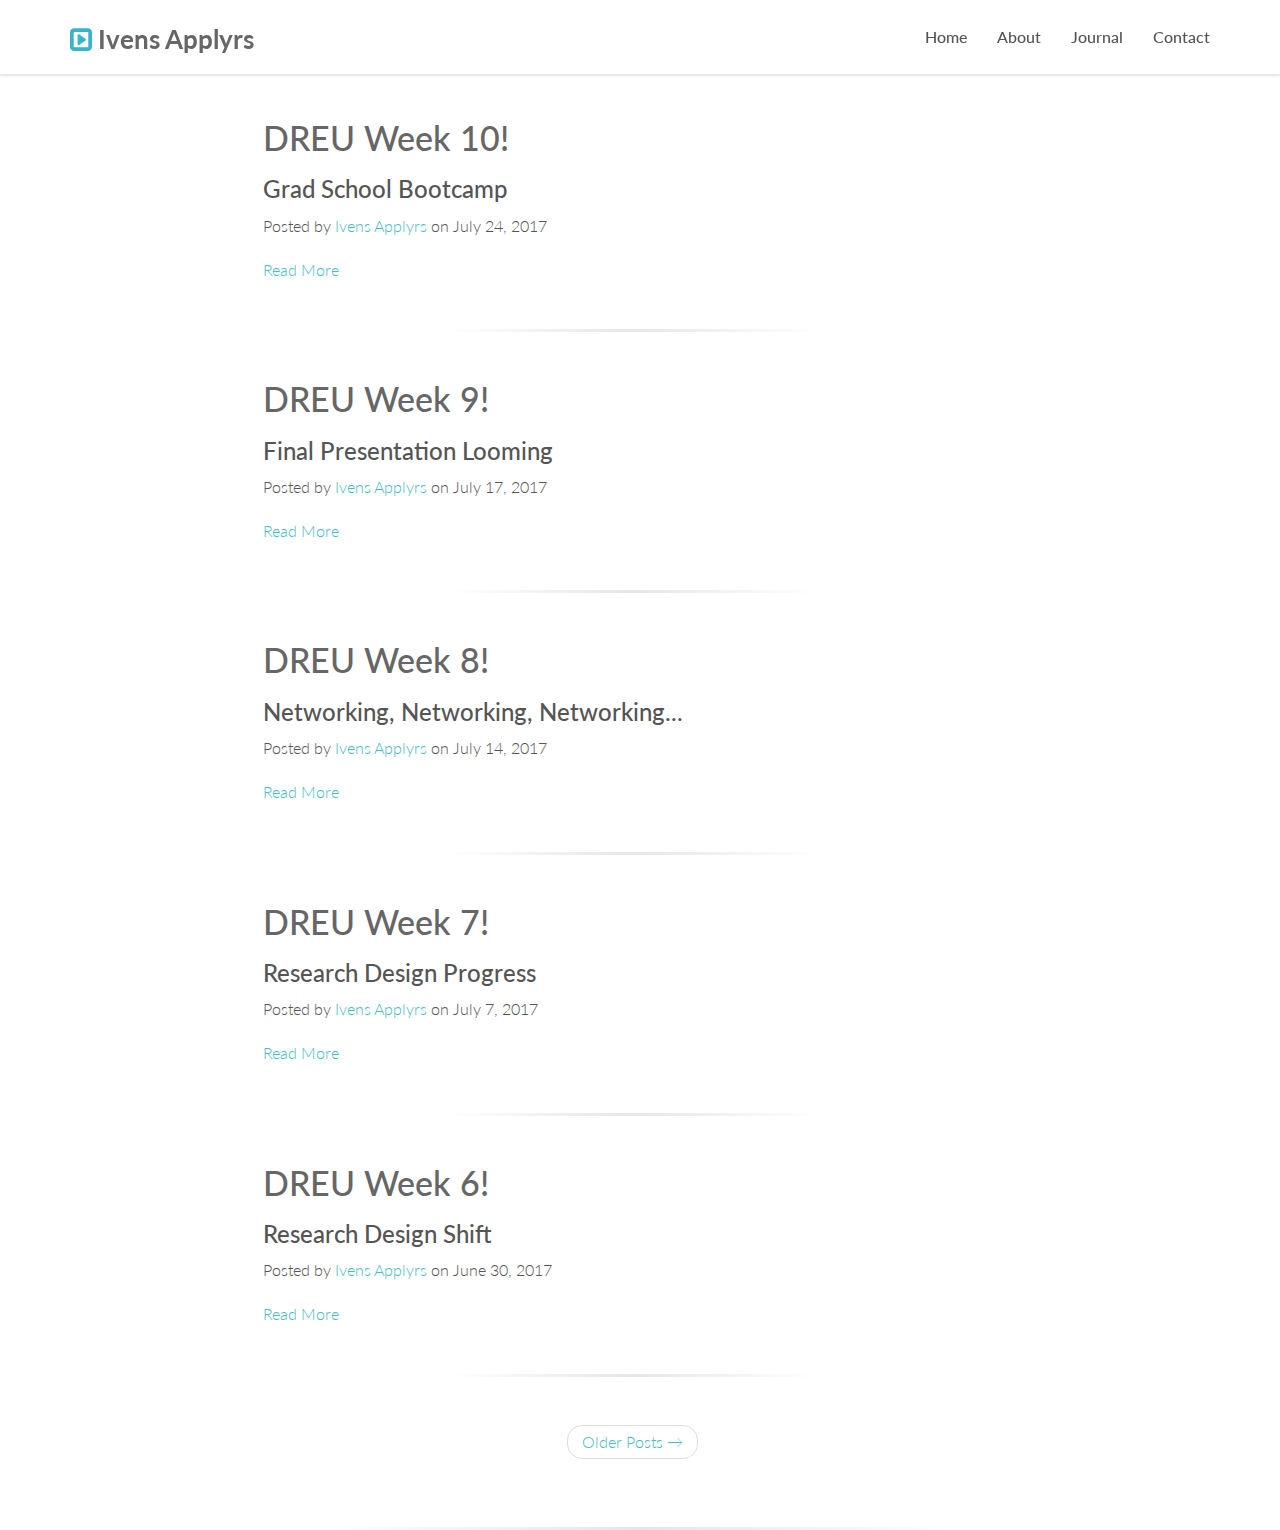
<file: Journal.html>
<!DOCTYPE html>
<html lang="en">
<head>
<meta charset="utf-8">
<meta name="viewport" content="width=device-width, initial-scale=1.0">
<meta name="description" content="CEN3031 Website">
<meta name="author" content="Ivens Applyrs">
<title> Ivens Applyrs</title>


<!-- Bootstrap core CSS -->
  <link href="assets/css/bootstrap.css" rel="stylesheet">

  <!-- Custom CSS -->
  <link href="assets/css/main.css" rel="stylesheet">
  <link href="assets/css/font-awesome.min.css" rel="stylesheet">
  <link href="assets/css/animate-custom.css" rel="stylesheet">
  <link href='http://fonts.googleapis.com/css?family=Lato:300,400,700,300italic,400italic' rel='stylesheet' type='text/css'>
  <link href='http://fonts.googleapis.com/css?family=Raleway:400,300,700' rel='stylesheet' type='text/css'>
  <script src="assets/js/jquery.min.js"></script>
  <script type="text/javascript" src="assets/js/modernizr.custom.js"></script>



  <!-- HTML5 Shim and Respond.js IE8 support of HTML5 elements and media queries -->
  <!-- WARNING: Respond.js doesn't work if you view the page via file:// -->
  <!--[if lt IE 9]>
          <script src="https://oss.maxcdn.com/libs/html5shiv/3.7.0/html5shiv.js"></script>
          <script src="https://oss.maxcdn.com/libs/respond.js/1.4.2/respond.min.js"></script>
      <![endif]-->

</head>

<!-- Fixed navbar -->
 <body data-spy="scroll" data-offset="0" data-target="#navbar-main">
  <div id="navbar-main"> 
    <div class="navbar navbar-default navbar-fixed-top">
      <div class="container">
        <div class="navbar-header">
          <button type="button" class="navbar-toggle" data-toggle="collapse" data-target=".navbar-collapse"> <span class="icon-bar"></span> <span class="icon-bar"></span> <span class="icon-bar"></span> </button>
          <a class="navbar-brand" href="index.html"><i class="fa fa-caret-square-o-right"></i> Ivens Applyrs</a> </div>
        <div class="navbar-collapse collapse">
          <ul class="nav navbar-nav navbar-right">
            <li><a href="index.html" class="smoothScroll">Home</a></li>
            <li> <a href="index.html#about" class="smoothScroll"> About</a></li>
            <!-- <li> <a href="#travels" class="smoothScroll"> Travels</a></li> -->
            <li> <a href="Journal.html" class ="smoothScroll"> Journal</a></li>
            <li> <a href="index.html#contact" class="smoothScroll"> Contact</a></li>
          </ul>
        </div>
        <!--/.nav-collapse --> 
      </div>
    </div>
  </div>
</body>
<!-- End NavBar -->


<hr>
<!-- Main Content -->
    <div class="container">
        <div class="row">
            <div class="col-lg-8 col-lg-offset-2 col-md-10 col-md-offset-1">
                <div class="post-preview">
                    <a href="journal/Week9.html">
                        <h2 class="post-title">
                            DREU Week 10!
                        </h2>
                        <h3 class="post-subtitle">
                            Grad School Bootcamp
                        </h3>
                    </a>
                    <p class="post-meta">Posted by <a href="#">Ivens Applyrs</a> on July 24, 2017</p>
          <p class="more_text" style='display:none'> This week I had a grad school bootcamp hosted by the McNair program. Through this bootcamp we explored the process of applying to grad schools. It provided much needed and insightful information, such as how to create a reference letter request folder. I also discussed with my iAAMCS mentor my S.M.A.R.T goal for applying to grad schools. This was a very productive week. </p>
                    <a href="#" class="read_more"> Read More <br/></a>
                   
                </div>
                <hr>
                <div class="post-preview">
                    <a href="journal/Week9.html">
                        <h2 class="post-title">
                            DREU Week 9!
                        </h2>
                        <h3 class="post-subtitle">
                            Final Presentation Looming
                        </h3>
                    </a>
                    <p class="post-meta">Posted by <a href="#">Ivens Applyrs</a> on July 17, 2017</p>
          <p class="more_text" style='display:none'> As the final weeks of my research experience approaches, I find myself scrambling to finalize my final presentation. I need to submit work by next friday to my research advisor, however there is so much more I want to research. I also have an upcoming recruitment initiative for my lab which I would love to talk about in my final presentation because it is something that I am passionate about. I just need to learn how to articulate it well. </p>
                    <a href="#" class="read_more"> Read More <br/></a>
                   
                </div>
                <hr>
                <div class="post-preview">
                    <a href="journal/Week9.html">
                        <h2 class="post-title">
                            DREU Week 8!
                        </h2>
                        <h3 class="post-subtitle">
                            Networking, Networking, Networking...
                        </h3>
                    </a>
                    <p class="post-meta">Posted by <a href="#">Ivens Applyrs</a> on July 14, 2017</p>
					<p class="more_text" style='display:none'> I cannot believe it has been 8 weeks already. It feels like the Summer just started yesterday. This week was a big networking opportunity. I was able to receive a mentor through the IAAMCS program and connect with a few first year PhD students through the BOE program at UF. I also had the opportunity to do some recruitment work for the lab. We demoed one of the lab projects (the brain drone race) to about 24 high school students participating in the Science Quest program. In addition to this, I was also able to connect with undergraduate student interested in joining the Brain Drone team. </p>
                    <a href="#" class="read_more"> Read More <br/></a>
                   
                </div>
                <hr>
               <div class="post-preview">
                    <a href="journal/Week9.html">
                        <h2 class="post-title">
                            DREU Week 7!
                        </h2>
                        <h3 class="post-subtitle">
                            Research Design Progress
                        </h3>
                    </a>
                    <p class="post-meta">Posted by <a href="#">Ivens Applyrs</a> on July 7, 2017</p>
          <p class="more_text" style='display:none'> After much deliberation, I believe I have a solid research design. I worked on drafting the design and should have it approved by Dr. Gilbert before submitting an IRB. In the mean time, I have been working on my programming skills and studying for the GRE. I hope to develop better programming skills to become a better researcher in grad school. </p>
                    <a href="#" class="read_more"> Read More <br/></a>
                   
                </div>
                <hr>
                <div class="post-preview">
                    <a href="journal/Week9.html">
                        <h2 class="post-title">
                            DREU Week 6!
                        </h2>
                        <h3 class="post-subtitle">
                            Research Design Shift
                        </h3>
                    </a>
                    <p class="post-meta">Posted by <a href="#">Ivens Applyrs</a> on June 30, 2017</p>
          <p class="more_text" style='display:none'> I had a very important meeting with my PI Dr. Gilbert this week. It seems that I was looking at my research through the wrong lens and need to create a completely new research design. I was looking to affect too many variables in my research and possibly tainted the information. It is a bit frustrating because this new design dynamic is different from the papers I have read. </p>
                    <a href="#" class="read_more"> Read More <br/></a>
                   
                </div>
                <hr>
                <!-- Pager -->
                <ul class="pager">
                    <li class="Previous">
                        <a href="JournalOld1.html">Older Posts &rarr;</a>
                    </li>
                </ul>
            </div>
        </div>

        <!-- JQuery Script that renders all Read More/ Read Less options -->
        <script type="text/javascript">
          $(document).ready(function(){ /* to make sure the script runs after page load */
          	var hasBeenClicked = false; /* boolean to check if item has been clicked to true */
            $('a.read_more').click(function(event){ /* find all a.read_more elements and bind the following code to them */
            
            //hasBeenClicked = true; /* assign a boolean that sets clicked to true */
            event.preventDefault(); /* prevent the a from changing the url */
            $(this).parents('.post-preview').find(".more_text").show(); /* show the .more_text span */

            });

            /*
            if($('a.read_more').click(function(event){
            console.log('clicked');
              $('a.read_more').append("<a href='#'' class='read_more'> Read More <br/></a>");
            });) */
            
            
        });

        </script>


    </div>

    <hr> 





</html>
</file>
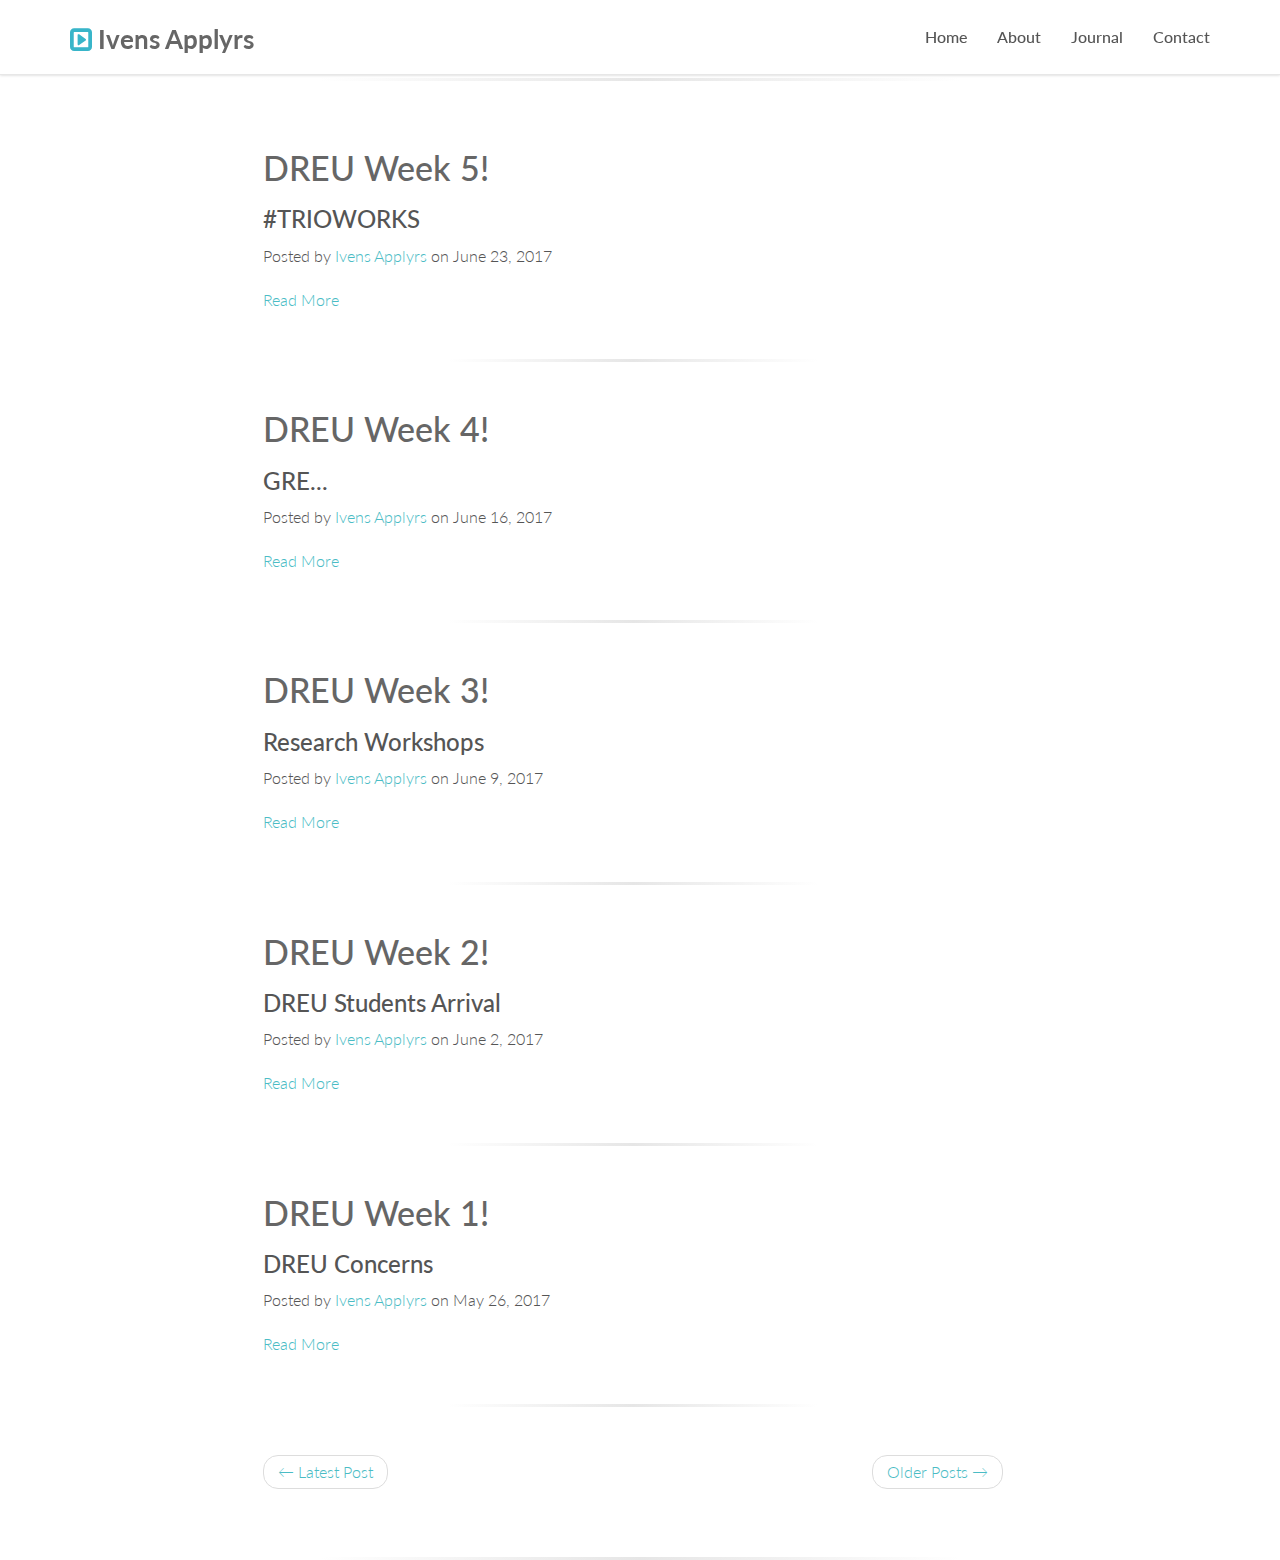
<file: JournalOld1.html>
<!DOCTYPE html>
<html lang="en">
<head>
<meta charset="utf-8">
<meta name="viewport" content="width=device-width, initial-scale=1.0">
<meta name="description" content="CEN3031 Website">
<meta name="author" content="Ivens Applyrs">
<title> Ivens Applyrs</title>


<!-- Bootstrap core CSS -->
  <link href="assets/css/bootstrap.css" rel="stylesheet">
  <link href="bootstrap/css/bootstrap.min.css" rel="stylesheet">

  <!-- Custom CSS -->
  <link href="assets/css/main.css" rel="stylesheet">
  <link href="assets/css/font-awesome.min.css" rel="stylesheet">
  <link href="assets/css/animate-custom.css" rel="stylesheet">
  <link href='http://fonts.googleapis.com/css?family=Lato:300,400,700,300italic,400italic' rel='stylesheet' type='text/css'>
  <link href='http://fonts.googleapis.com/css?family=Raleway:400,300,700' rel='stylesheet' type='text/css'>
  <script src="assets/js/jquery.min.js"></script>
  <script type="text/javascript" src="assets/js/modernizr.custom.js"></script>



  <!-- HTML5 Shim and Respond.js IE8 support of HTML5 elements and media queries -->
  <!-- WARNING: Respond.js doesn't work if you view the page via file:// -->
  <!--[if lt IE 9]>
          <script src="https://oss.maxcdn.com/libs/html5shiv/3.7.0/html5shiv.js"></script>
          <script src="https://oss.maxcdn.com/libs/respond.js/1.4.2/respond.min.js"></script>
      <![endif]-->

</head>

<!-- Fixed navbar -->
 <body data-spy="scroll" data-offset="0" data-target="#navbar-main">
  <div id="navbar-main"> 
    <div class="navbar navbar-default navbar-fixed-top">
      <div class="container">
        <div class="navbar-header">
          <button type="button" class="navbar-toggle" data-toggle="collapse" data-target=".navbar-collapse"> <span class="icon-bar"></span> <span class="icon-bar"></span> <span class="icon-bar"></span> </button>
          <a class="navbar-brand" href="index.html"><i class="fa fa-caret-square-o-right"></i> Ivens Applyrs</a> </div>
        <div class="navbar-collapse collapse">
          <ul class="nav navbar-nav navbar-right">
            <li><a href="index.html" class="smoothScroll">Home</a></li>
            <li> <a href="index.html#about" class="smoothScroll"> About</a></li>
            <!-- <li> <a href="#travels" class="smoothScroll"> Travels</a></li> -->
            <li> <a href="Journal.html" class ="smoothScroll"> Journal</a>
                 <ul class="dropdown-menu" role="menu">
                      <li>
                        <a href="#">Drop 1</a>
                      </li>
                      <li>
                        <a href="#">Drop 2</a>
                      </li>
                      <li>
                        <a href="#">Drop 3</a>
                      </li>
                 </ul>
            </li>
            <li> <a href="index.html#contact" class="smoothScroll"> Contact</a></li>
          </ul>
        </div>
        <!--/.nav-collapse --> 
      </div>
    </div>
  </div>
</body>
<!-- End NavBar -->


<hr>
<!-- Main Content -->
    <div class="container">
        <div class="row">
            <div class="col-lg-8 col-lg-offset-2 col-md-10 col-md-offset-1">
                 <div class="post-preview">
                    <a href="journal/Week9.html">
                        <h2 class="post-title">
                            DREU Week 5!
                        </h2>
                        <h3 class="post-subtitle">
                            #TRIOWORKS
                        </h3>
                    </a>
                    <p class="post-meta">Posted by <a href="#">Ivens Applyrs</a> on June 23, 2017</p>
          <p class="more_text" style='display:none'> Though we are technically off for the Summer, I was given the opportunity to travel to Atlanta to give an oral presentation on my research on "Consumer grade Brain Computer Interfaces as a form of Authentication and Control." The judges stated that I articulated my research well and made it very informative. I am sure that if I had more conclusive data, I would have receive an award recognition. I am thankful for the DREU and McNair program for giving me this opportunity #TrioWorks. </p>
                    <a href="#" class="read_more"> Read More <br/></a>
                   
                </div>
                <hr>
                 <div class="post-preview">
                    <a href="journal/Week9.html">
                        <h2 class="post-title">
                            DREU Week 4!
                        </h2>
                        <h3 class="post-subtitle">
                            GRE...
                        </h3>
                    </a>
                    <p class="post-meta">Posted by <a href="#">Ivens Applyrs</a> on June 16, 2017</p>
          <p class="more_text" style='display:none'> As a McNair scholar, I have been given the opportunity to receive GRE classes for free. So every tuesday and thursdays, I cover the Math and reading sections of the GRE. When we are not in class, I practice on my own by reviewing problems and reading test materials. I am looking to retake the GRE around August 15th, I am hoping to receive a better score. </p>
                    <a href="#" class="read_more"> Read More <br/></a>
                   
                </div>
                <hr>
                <div class="post-preview">
                    <a href="journal/Week9.html">
                        <h2 class="post-title">
                            DREU Week 3!
                        </h2>
                        <h3 class="post-subtitle">
                            Research Workshops
                        </h3>
                    </a>
                    <p class="post-meta">Posted by <a href="#">Ivens Applyrs</a> on June 9, 2017</p>
					<p class="more_text" style='display:none'> This is the second week of research workshops. It dives in deeper with key areas of research. One of the notable workshops from this week was the "User Centered Approach" hosted by one of Dr. Gilbert's PhD students. Since User Experience is one of my research areas of interest this workshop was very interesting. She did a good job of explaining how I should look to achieve proposed deliverables. Breaking down problem identification, Focus group & interviews, setting up user profiles, proposed solutions, etc. It was very informative to say the least. </p>
                    <a href="#" class="read_more"> Read More <br/></a>
                   
                </div>
                <hr>
               <div class="post-preview">
                    <a href="journal/Week9.html">
                        <h2 class="post-title">
                            DREU Week 2!
                        </h2>
                        <h3 class="post-subtitle">
                            DREU Students Arrival
                        </h3>
                    </a>
                    <p class="post-meta">Posted by <a href="#">Ivens Applyrs</a> on June 2, 2017</p>
          <p class="more_text" style='display:none'> The other DREU students have arrived this week and it looks like they will be participating in different projects. This week we also had workshop to set our research foundations. This first workshop discussed "How to Read a Research Paper" nd "How to Formulate a Research Question." Since these workshops were aligned with what I learned in McNair, it was very helpful to learn how other individuals read research papers. Currently, I am using Mendeley and taking notes on my papers through that. </p>
                    <a href="#" class="read_more"> Read More <br/></a>
                   
                </div>
                <hr>
                <div class="post-preview">
                    <a href="journal/Week9.html">
                        <h2 class="post-title">
                            DREU Week 1!
                        </h2>
                        <h3 class="post-subtitle">
                            DREU Concerns
                        </h3>
                    </a>
                    <p class="post-meta">Posted by <a href="#">Ivens Applyrs</a> on May 26, 2017</p>
          <p class="more_text" style='display:none'> This is the first week of the Summer DREU program and I am very excited. Unfortunately, I am taking 2 classes in addition to the research program so I have no idea how much work I will be able to accomplish this summer. I am also the only member left on the Brain Words Team. However, the focus for the summer is the same, learn, apply, and collect data. </p>
                    <a href="#" class="read_more"> Read More <br/></a>
                   
                </div>
         <!--       <hr>
                <div class="post-preview">
                    <a href="journal/Week9.html">
                        <h2 class="post-title">
                            BCI Data Acquistion!
                        </h2>
                        <h3 class="post-subtitle">
                            Working with Emotiv Insight
                        </h3>
                    </a>
                    <p class="post-meta">Posted by <a href="#">Ivens Applyrs</a> on June 16, 2016</p>
          <p class="more_text" style='display:none'> Lorem ipsum dolor sit amet, consectetur adipiscing elit. Praesent eu justo consequat, sollicitudin massa eu, egestas ipsum. Nulla hendrerit lectus eget ipsum varius dignissim. Aenean non iaculis orci. Curabitur varius nibh efficitur odio consectetur interdum. Sed eros diam, feugiat eget orci vitae, blandit sollicitudin erat. Vestibulum ac egestas ipsum. Integer non sapien sit amet neque mollis imperdiet a id velit. Integer sed mi luctus nisl ultricies auctor. Aenean dignissim sodales justo, sit amet vestibulum odio lacinia a. </p>
                    <a href="#" class="read_more"> Read More <br/></a>
                   
                </div> -->
                <hr>
                <!-- Pager -->
                <ul class="pager">
                    <li class="previous">
                        <a href="#">Older Posts &rarr;</a>
                    </li>
                    <li class="next">
                        <a href="Journal.html">&larr; Latest Post</a>
                    </li>
                </ul>
            </div>
        </div>

         <!-- JQuery Script that renders all Read More/ Read Less options -->
        <script type="text/javascript">
          $(document).ready(function(){ /* to make sure the script runs after page load */
          	var hasBeenClicked = false; /* boolean to check if item has been clicked to true */
            $('a.read_more').click(function(event){ /* find all a.read_more elements and bind the following code to them */
            
            //hasBeenClicked = true; /* assign a boolean that sets clicked to true */
            event.preventDefault(); /* prevent the a from changing the url */
            $(this).parents('.post-preview').find(".more_text").show(); /* show the .more_text span */

            });

            /*
            if($('a.read_more').click(function(event){
            console.log('clicked');
              $('a.read_more').append("<a href='#'' class='read_more'> Read More <br/></a>");
            });) */
            
            
        });

        </script>




    </div>

    <hr> 





</html>
</file>
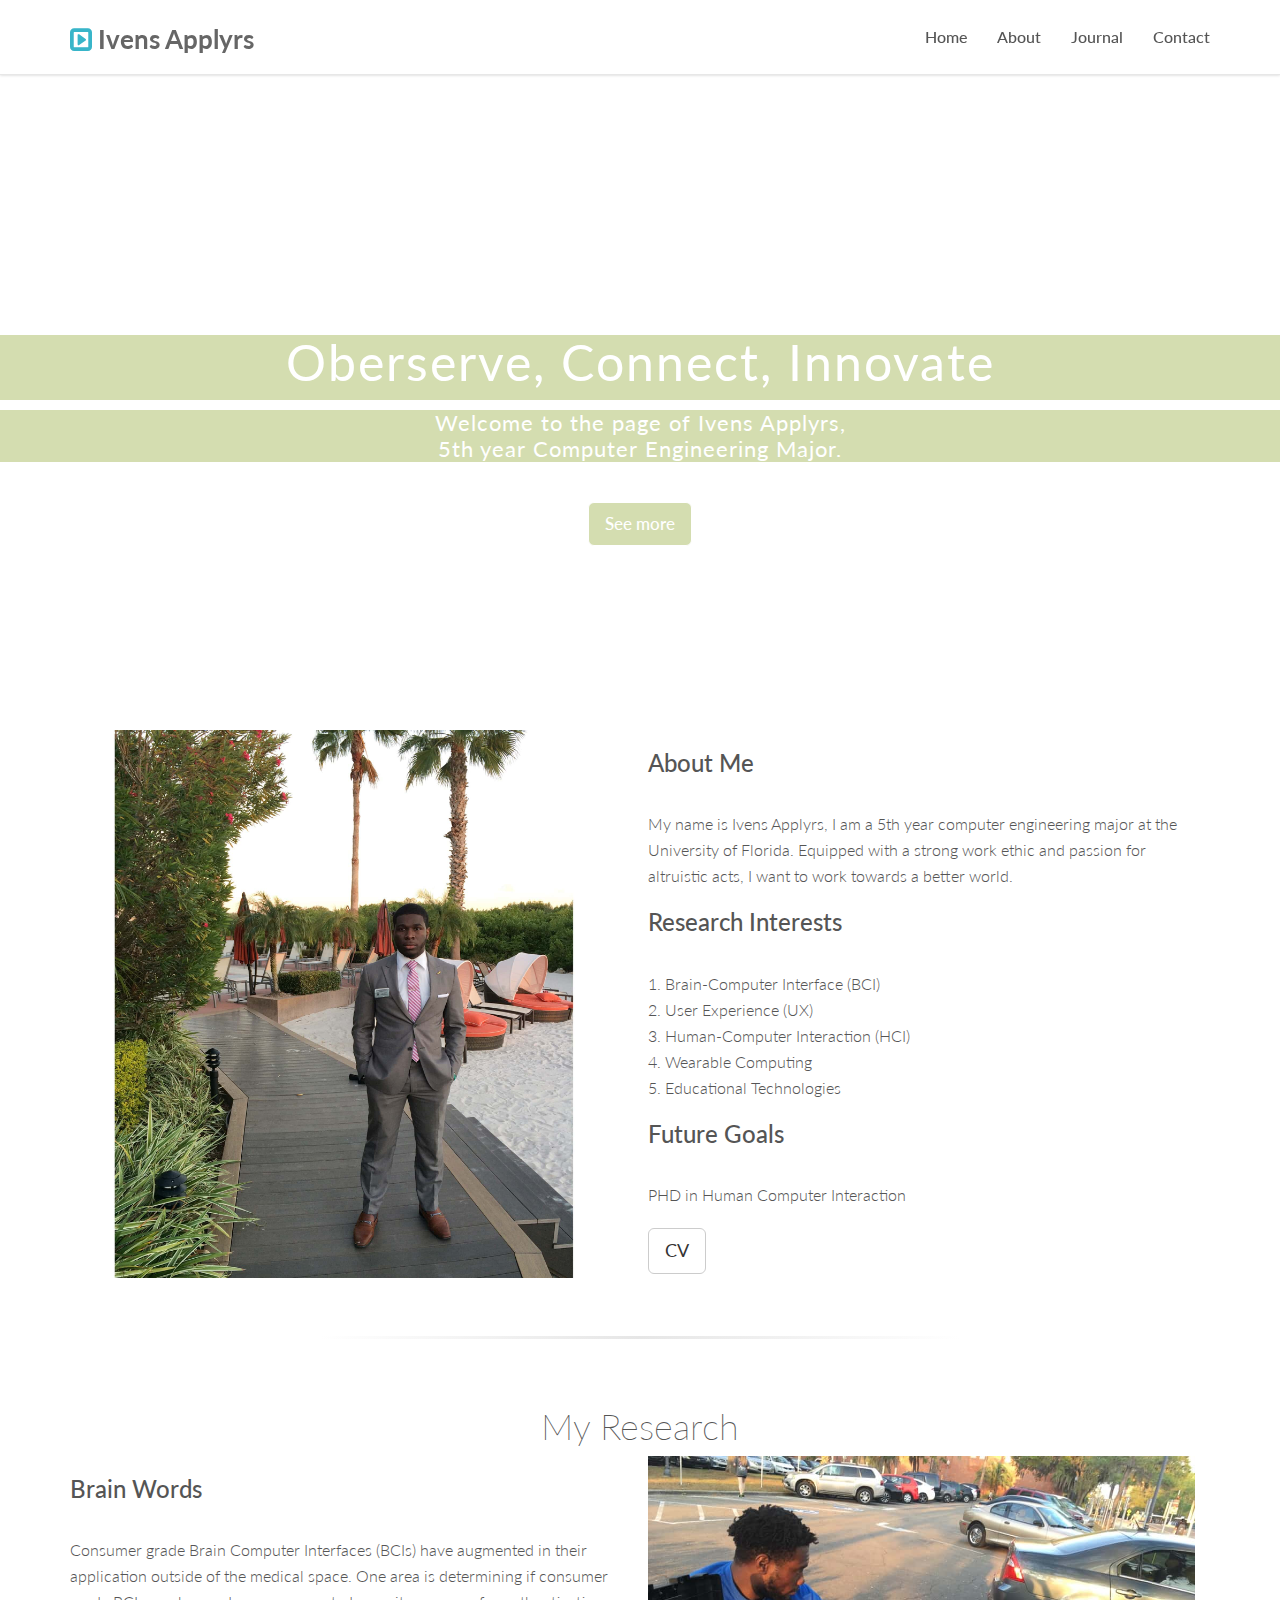
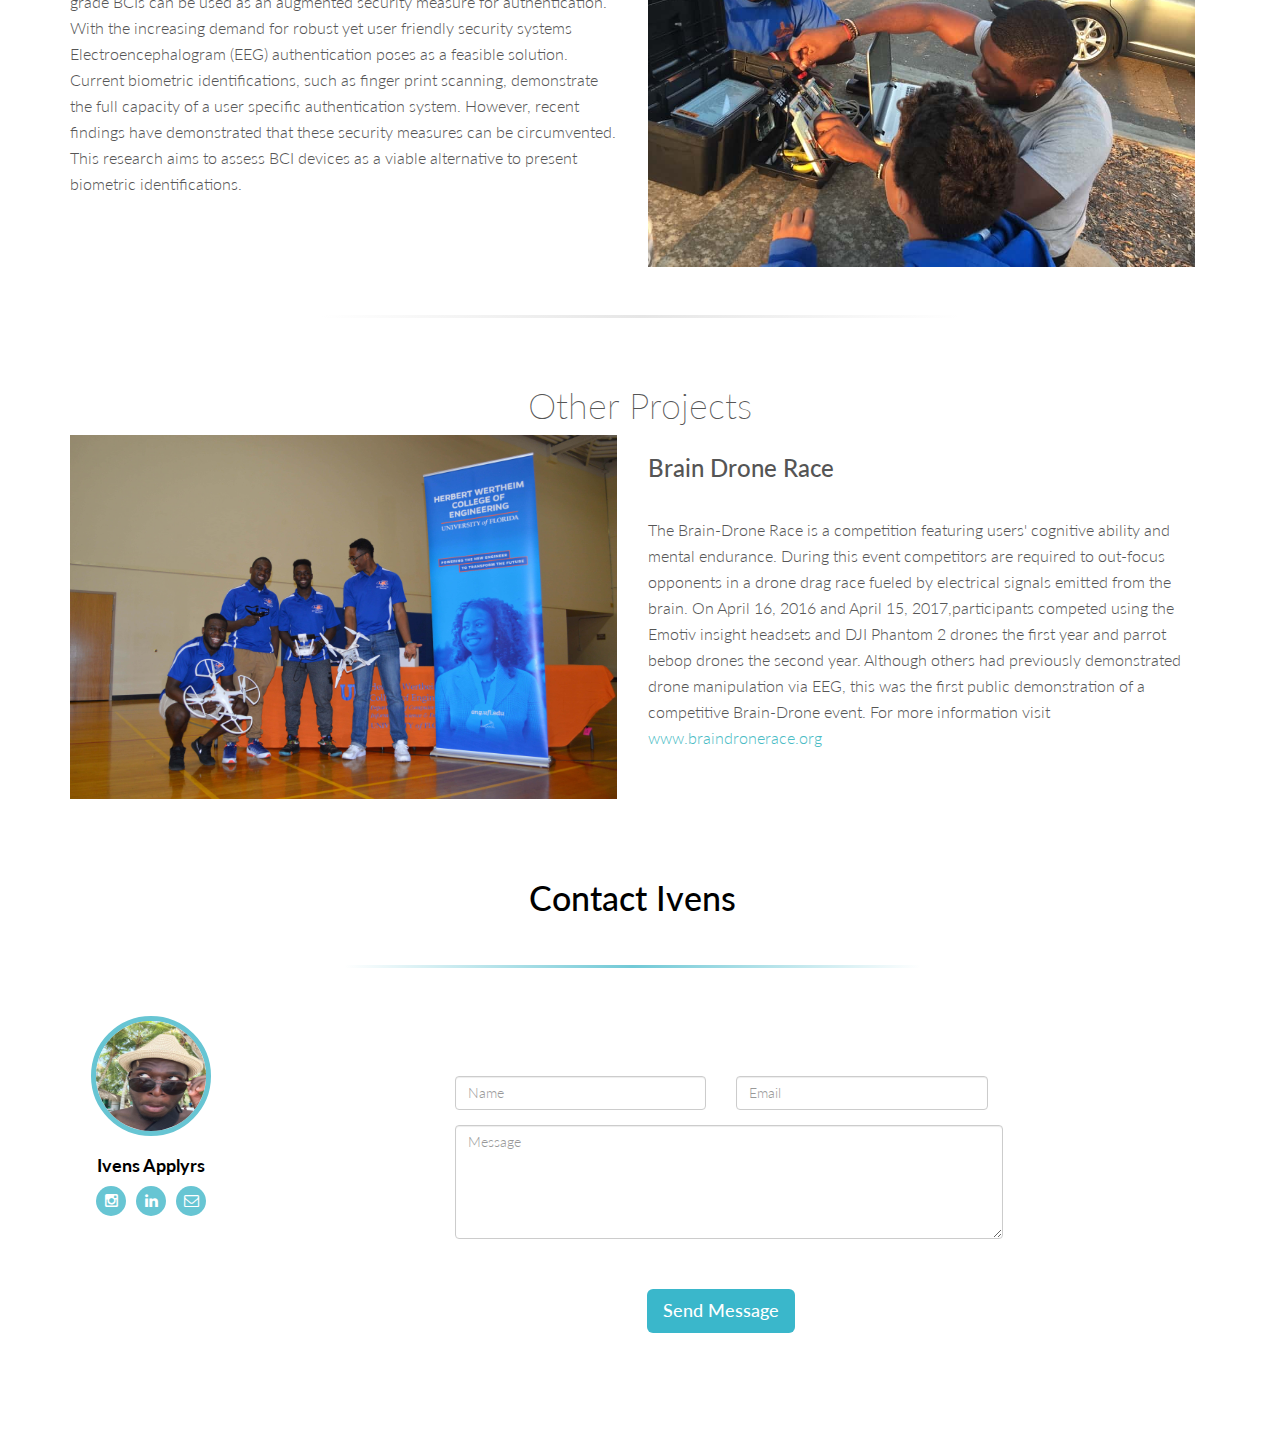
<file: Test.html>
<!DOCTYPE html>
<html lang="en">
<head>
	<meta charset="utf-8">
	<meta name="viewport" content="width=device-width, initial-scale=1.0">
	<meta name="description" content="Personal Website">
	<meta name="author" content="Ivens Applyrs">
	<title> Ivens Applyrs</title>


	<!-- Bootstrap core CSS -->
	<link href="assets/css/bootstrap.css" rel="stylesheet">

	<!-- Custom CSS -->
	<link href="assets/css/main.css" rel="stylesheet">
	<link href="assets/css/font-awesome.min.css" rel="stylesheet">
	<link href="assets/css/animate-custom.css" rel="stylesheet">
	<link href='http://fonts.googleapis.com/css?family=Lato:300,400,700,300italic,400italic' rel='stylesheet' type='text/css'>
	<link href='http://fonts.googleapis.com/css?family=Raleway:400,300,700' rel='stylesheet' type='text/css'>
	<script src="assets/js/jquery.min.js"></script>
	<script type="text/javascript" src="assets/js/modernizr.custom.js"></script>



	<!-- HTML5 Shim and Respond.js IE8 support of HTML5 elements and media queries -->
	<!-- WARNING: Respond.js doesn't work if you view the page via file:// -->
	<!--[if lt IE 9]>
	        <script src="https://oss.maxcdn.com/libs/html5shiv/3.7.0/html5shiv.js"></script>
	        <script src="https://oss.maxcdn.com/libs/respond.js/1.4.2/respond.min.js"></script>
	    <![endif]-->

</head>

<!-- Fixed navbar -->
<body data-spy="scroll" data-offset="0" data-target="#navbar-main">
  <div id="navbar-main"> 
    <div class="navbar navbar-default navbar-fixed-top">
      <div class="container">
        <div class="navbar-header">
          <button type="button" class="navbar-toggle" data-toggle="collapse" data-target=".navbar-collapse"> <span class="icon-bar"></span> <span class="icon-bar"></span> <span class="icon-bar"></span> </button>
          <a class="navbar-brand" href="index.html"><i class="fa fa-caret-square-o-right"></i> Ivens Applyrs</a> </div>
        <div class="navbar-collapse collapse">
          <ul class="nav navbar-nav navbar-right">
            <li><a href="index.html" class="smoothScroll">Home</a></li>
            <li> <a href="#about" class="smoothScroll"> About</a></li>
            <!-- <li> <a href="#travels" class="smoothScroll"> Travels</a></li> -->
            <li> <a href="Journal.html" class ="smoothScroll"> Journal</a>
            	<ul class="dropdown-menu" role="menu">
                      <li>
                        <a href="#">Drop 1</a>
                      </li>
                      <li>
                        <a href="#">Drop 2</a>
                      </li>
                      <li>
                        <a href="#">Drop 3</a>
                      </li>
                 </ul>
            </li>
            <li> <a href="#contact" class="smoothScroll"> Contact</a></li>
          </ul>
        </div>
        <!--/.nav-collapse --> 
      </div>
    </div>
  </div>
<!-- End NavBar -->


  <!-- ==== HEADERWRAP ==== -->
	<div id="headerwrap" name="home">
	   <br/>
	   <br/>
	  <header class="clearfix">
	    <h1> Oberserve, Connect, Innovate </h1>
	    <p>Welcome to the page of Ivens Applyrs,<br>
	      5th year Computer Engineering Major.</p>
	    <a href="#about" class="smoothScroll btn btn-lg">See more</a> </header>
	</div>
  <!-- /headerwrap --> 


	<!-- ==== ABOUT ==== -->
	<div id="about" name="about">
	  <div class="container">
	    <div class="row white">
	      <div class="col-md-6"> <img class="img-responsive" src="assets/img/about/about1.JPG" align=""> </div>
	      <div class="col-md-6">
	        <h3>About Me</h3>
	        <p>My name is Ivens Applyrs, I am a 5th year computer engineering major at the University of Florida. Equipped with a strong work ethic and passion for altruistic acts, I want to work towards a better world.</p>
	        <h3> Research Interests</h3>
	        <p> 1. Brain-Computer Interface (BCI) <br> 2. User Experience (UX) <br> 3. Human-Computer Interaction (HCI) <br> 4. Wearable Computing <br> 5. Educational Technologies</p>
	        <h3>Future Goals</h3>
	        <p> PHD in Human Computer Interaction </p>
	        <a class="btn btn-default btn-lg" target="_blank" href="files/CV.pdf"><span class="network-name">CV</span></a>
	      </div>
	    </div>
	    <!-- row --> 
	  </div>
	</div>
	<!-- /About --> 
	<hr>
<!-- ==== My Research ==== -->
	<div id="research" name="research">
	  <div class="container">
	  <center><h1>My Research</h1></center>
	    <div class="row white">
	      <div class="col-md-6">
	        <h3>Brain Words</h3>
	        <p>Consumer grade Brain Computer Interfaces (BCIs) have augmented in their application outside of the medical space. One area is determining if consumer grade BCIs can be used as an augmented security measure for authentication. With the increasing demand for robust yet user friendly security systems Electroencephalogram (EEG) authentication poses as a feasible solution. Current biometric identifications, such as finger print scanning, demonstrate the full capacity of a user specific authentication system. However, recent findings have demonstrated that these security measures can be circumvented. This research aims to assess BCI devices as a viable alternative to present biometric identifications.</p>
	    </div>
	    <div class="col-md-6"> <img class="img-responsive" src="assets/img/research/myresearch.JPG" align=""> </div>
	  </div>
	</div>
	</div>
	<!-- /My Research --> 
	<hr>
<!-- ==== Past Projects ==== -->
	<div id="research" name="research">
	  <div class="container">
	  <center><h1>Other Projects</h1></center>
	    <div class="row white">
	      <div class="col-md-6"> <img class="img-responsive" src="assets/img/projects/droneteam.JPG" align=""> </div>
	      <div class="col-md-6">
	        <h3>Brain Drone Race</h3>
	        <p>The Brain-Drone Race is a competition featuring users' cognitive ability and mental endurance. During this event competitors are required to out-focus opponents in a drone drag race fueled by electrical signals emitted from the brain. On April 16, 2016 and April 15, 2017,participants competed using the Emotiv insight headsets and DJI Phantom 2 drones the first year and parrot bebop drones the second year. Although others had previously demonstrated drone manipulation via EEG, this was the first public demonstration of a competitive Brain-Drone event. For more information visit <a href="www.braindronerace.org">www.braindronerace.org</a></p>
	    </div>
	  </div>
	</div>
	</div>
	<!-- /Past Projects --> 

<!-- ==== Contact Info ==== -->
<div id="team" name="team">
  <div class="container">
    <div class="row centered">
      <h2 class="centered" style="color: black">Contact Ivens</h2>
      <hr>
      <div class="col-lg-2 centered"> <img class="img img-circle" src="assets/img/team/team01.jpg" height="120px" width="120px" alt="">
        <h4 style="color: black">Ivens Applyrs</h4>
        <a href="https://www.instagram.com/ivens_applyrs/"> <i class="fa fa-instagram"> </i> </a><a href="https://www.linkedin.com/in/ivens-applyrs-52a1a156"><i class="fa fa-linkedin"></i></a> <a href="mailto:iapplyrs1@ufl.edu?"> <i class="fa fa-envelope-o fa-2x"></i></a> </div>
    


     <!-- E-mail submission form -->
      <div class="col-lg-6 col-lg-offset-2 centered">
        <form id="contact" method="post" class="form" role="form">
          <div class="row">
            <div class="col-xs-6 col-md-6 form-group">
              <input class="form-control" id="name" name="name" placeholder="Name" type="text" required />
            </div>
            <div class="col-xs-6 col-md-6 form-group">
              <input class="form-control" id="email" name="email" placeholder="Email" type="email" required />
            </div>
          </div>
          <textarea class="form-control" id="message" name="message" placeholder="Message" rows="5"></textarea>
          <div class="row">
            <div class="col-xs-12 col-md-12">
              <button class="btn btn btn-lg" type="submit" >Send Message</button>
            </div>
          </div>
        </form>        
      </div>
  	<!-- /form --> 

    </div>
  <!-- End circled photo contact +form-->
  </div>
</div>
<!-- container --> 

</body>
</html>
</file>
<file: assets/css/main.css>
html, button, input, select, textarea {
	color: #222;
}
body {
	font-size: 1em;
	line-height: 1.4;
}

/*
 * Remove text-shadow in selection highlight: h5bp.com/i
 * These selection rule sets have to be separate.
 * Customize the background color to match your design.
 */

::-moz-selection {
 background: #f2c2c9;
 color: #a4003a;
 text-shadow: none;
}
::selection {
	background: #16a085;
	color: #a4003a;
	text-shadow: none;
}
/*
 * A better looking default horizontal rule
 */

hr {
	display: block;
	height: 3px;
	border: 0;
	margin: 3em 0;
	padding: 0;
	background-image: -webkit-linear-gradient(left, #fff, #e6e6e6, #fff);
	background-image: -moz-linear-gradient(left, #fff, #e6e6e6, #fff);
	background-image: -ms-linear-gradient(left, #fff, #e6e6e6, #fff);
	background-image: -o-linear-gradient(left, #fff, #e6e6e6, #fff);
	width: 50%;
	left: 25%;
	position: relative;
	border: none;
}

img {
	vertical-align: middle;
}
/*
 * Allow only vertical resizing of textareas.
 */

textarea {
	resize: vertical;
}
/* ==========================================================================
   General styles
   ========================================================================== */

html, body {
	height: 100%;
}
body {
  	font-family: "Lato", Helvetica, Arial, sans-serif;
	font-weight: 300;
	font-size: 16px;
	color: #555;
	-webkit-font-smoothing: antialiased;
	-webkit-overflow-scrolling: touch;
}
.col-md-4 {
	padding-bottom: 30px;
}
.row {
	margin-right: 0px;
	margin-left: -15px;
}
.modal-header {
	background: #34b1c4;
}
.modal-header h4 {
	color: white;
	font-weight: 700;
	letter-spacing: 1px;
}
.modal-footer {
	background: #34b1c4;
}
.navbar-default .navbar-nav > li > a {
  color: #555;
}
.navbar-default .navbar-nav > .active > a,
.navbar-default .navbar-nav > .active > a:hover,
.navbar-default .navbar-nav > .active > a:focus {
  color: #38b5c9;
  background-color: #fff;
  
  
}
.navbar-default {
	background-color: #fff;
	padding: 12px 0;
	box-shadow: 0 0 3px #ccc;
	font-weight: 500;
}
.navbar-default .navbar-brand {
	font-weight: 700;
	font-size: 26px;
	color: #666;
}
.navbar-brand .fa {
	color: #38b5c9;
}
.navbar-toggle {
	border-color: transparent;
	border: 0px solid transparent;
}
.navbar-default .navbar-nav > li > a:hover, .navbar-default .navbar-nav > li > a:focus {
	color: #38b5c9;	
}
a img {
	background: white;
}
.odd a img {
	background: #f5f5f5;
}
/* Titles */
h1, h2, h3, h4, h5, h6 {
	font-weight: 200;
	color: #555;
}
h2 {
	font-size: 34px;
	color: #666;
	font-weight: 500;
}
h3 {
	font-size: 24px;
	font-weight: 500;
}
/* Paragraph & Typographic */
p {
	line-height: 26px;
	margin-bottom: 20px;
}
p.large {
	font-size: 18px;
	margin-bottom: 50px;
}
.centered {
	text-align: center;
}
strong {
	font-weight: 700;
}
em {
	font-weight: 300;
}
pre {
	background: #ebebeb;
	border: none;
	font-family: "Monaco";
	font-size: 16px;
	color: #666;
	padding: 20px;
	line-height: 28px;
}
small {
	font-size: 12px;
}
blockquote, blockquote p {
	line-height: 28px;
	color: #999;
	font-weight: 300;
	font-style: italic;
}
blockquote {
	position: relative;
	margin: 0 0 40px -30px;
	padding-left: 30px;
	border-left: 5px solid #3498db;
}
blockquote cite {
	position: absolute;
	bottom: -25px;
	right: 0;
	font-size: 12px;
	font-style: italic;
	color: #333;
	font-weight: 300;
}
blockquote cite:before {
	content: "-- "
}
/* Images */
.overflow-image {
	margin-top: -65px;
}
/* Links */
a {
	color: #4abcc5;
	word-wrap: break-word;
	-webkit-transition: color 0.1s ease-in, background 0.1s ease-in;
	-moz-transition: color 0.1s ease-in, background 0.1s ease-in;
	-ms-transition: color 0.1s ease-in, background 0.1s ease-in;
	-o-transition: color 0.1s ease-in, background 0.1s ease-in;
	transition: color 0.1s ease-in, background 0.1s ease-in;
}
a:hover, a:focus {
	color: #c0392b;
	text-decoration: none;
	outline: 0;
}
a:before, a:after {
	-webkit-transition: color 0.1s ease-in, background 0.1s ease-in;
	-moz-transition: color 0.1s ease-in, background 0.1s ease-in;
	-ms-transition: color 0.1s ease-in, background 0.1s ease-in;
	-o-transition: color 0.1s ease-in, background 0.1s ease-in;
	transition: color 0.1s ease-in, background 0.1s ease-in;
}
/* ==========================================================================
   Wrap Sections
   ========================================================================== */

#headerwrap {
	/*background: url(../img/header_bg.jpg) no-repeat center top;*/
	padding-top: 200px;
	text-align: center;
	background-attachment: relative;
	background-position: center center;
	min-height: 650px;
	width: 100%;
	-webkit-background-size: 100%;
	-moz-background-size: 100%;
	-o-background-size: 100%;
	background-size: 100%;
	-webkit-background-size: cover;
	-moz-background-size: cover;
	-o-background-size: cover;
	background-size: cover;
	padding-bottom: 100px;
	margin-top: 70px;
	
}
#headerwrap h1 {
	color: #fff;
	font-size: 50px;
	font-weight: 400;
	text-align: center;
	letter-spacing: 2px;
	padding-bottom: 10px;
	background: rgb(170,187,97); /*fallback color */
	background: rgba(170,187,97,0.5);
}
#headerwrap p {
	color: #fff;
	font-size: 22px;
	font-weight: 400;
	text-align: center;
	letter-spacing: 1px;
	background: rgb(170,187,97); /*fallback color */
	background: rgba(170,187,97,0.5);
}
#headerwrap .btn {
	font-weight: 500;
	font-size: 17px;
	margin: 20px 0;
	background-color: rgba(170,187,97,0.5);
	color: #fff;
	border: 1px solid #fff;
}
#headerwrap .btn:hover, #headerwrap .btn:focus {
	color: #555;
	background-color: #fff;
	outline: 0px;
	border: 1px solid #fff;
}
#about {
	background: #fff;
	padding-top: 10px;
	padding-right: 0;
	padding-left: 0;
	padding-bottom: 10px;
}
#about img {
	margin-top: 0;
}
#services {
	/*background: url(../img/header_bg.jpg) no-repeat center center fixed;*/
	padding: 60px 0;
	text-align: center;
	background-size: cover;
}
#services .fa {
	color: #c0ed5d;
}
#services hr {
	display: block;
	height: 3px;
	border: 0;
	margin: 3em 0;
	padding: 0;
	background-image: -webkit-linear-gradient(left, rgba(255, 255, 255, 0), #71c9d6, rgba(255, 255, 255, 0));
	background-image: -moz-linear-gradient(left, rgba(255, 255, 255, 0), #71c9d6, rgba(255, 255, 255, 0));
	background-image: -ms-linear-gradient(left, rgba(255, 255, 255, 0), #71c9d6, rgba(255, 255, 255, 0));
	background-image: -o-linear-gradient(left, rgba(255, 255, 255, 0), #71c9d6, rgba(255, 255, 255, 0));
	width: 50%;
	left: 25%;
	position: relative;
	border: none;
}
#services p {
	text-align: center;
	color: #fff;
}
#services H2 {
	color: #fff;
}
#services H3 {
	color: #fff;
}
#team {
	/*background: url(../img/bg.jpg) no-repeat center center fixed;*/
	padding: 60px 0;
	text-align: center;
	background-size: cover;
}
#team hr {
	display: block;
	height: 3px;
	border: 0;
	margin: 3em 0;
	padding: 0;
	background-image: -webkit-linear-gradient(left, rgba(255, 255, 255, 0), #71c9d6, rgba(255, 255, 255, 0));
	background-image: -moz-linear-gradient(left, rgba(255, 255, 255, 0), #71c9d6, rgba(255, 255, 255, 0));
	background-image: -ms-linear-gradient(left, rgba(255, 255, 255, 0), #71c9d6, rgba(255, 255, 255, 0));
	background-image: -o-linear-gradient(left, rgba(255, 255, 255, 0), #71c9d6, rgba(255, 255, 255, 0));
	width: 50%;
	left: 25%;
	position: relative;
	border: none;
}
#team H2 {
	color: #fff;
}
#team p {
	color: #fff;
}
#team H4 {
	padding-top: 10px;
	color: #fff;
	font-weight:bold;
}
#team p.large {
	margin-top: 60px;
	margin-bottom: 30px;
}
#team .fa {
	width: 30px;
	height: 30px;
	margin: 0 3px;
	border-radius: 100%;
	font-size: 15px;
	line-height: 30px;
	outline: 0;
	color: #fff;
	background-color: #67c5d3;
	-webkit-transition: all .3s;
	-moz-transition: all .3s;
	transition: all .3s;
}
#team .fa:hover {
	background-color: #2ea0b1;
}
#portfolio {
	background-color: #fff;
	padding: 60px 0;
}
#portfolio .btn-default {
	border: 0;
}
#contact {
	background: #fff;
	padding: 60px 0;
	text-align: center;
}
#contact .form {
	padding: 30px 0;
}
#contact .fa {
	color: #3ab7cb;
	margin-bottom: 10px;
}
#contact .btn {
	font-weight: 500;
	font-size: 18px;
	margin-top: 50px;
	background-color: #3ab7cb;
	color: #fff;
	border: 0;
}
#contact .btn:hover, #contact .btn:focus {
	background-color: #329cad;
	outline: 0px;
}
#greywrap {
	background: #f5f5f5;
	margin-top: 0px;
	padding: 50px 0;
	border-bottom: 1px solid #eee;
	text-align: center;
}
#greywrap .btn {
	font-family: "Raleway";
	font-weight: 300;
	font-size: 20px;
	margin: 0 25px;
	background-color: #fff;
	border-color: #e2e2e2;
	color: #888;
	border-bottom: 0;
	letter-spacing: 1px;
}
#greywrap .btn:hover, #greywrap .btn:focus {
	margin: 0 25px;
	background-color: #fff;
	border-color: #a5cdd5;
	border-bottom: 0;
	outline: 0px;
	color: #a5cdd5;
}
#greywrap h2 {
	font-size: 30px;
}
#greywrap .callout {
	margin-bottom: 20px;
}
#greywrap p {
	font-size: 30px;
}
#greywrap .fa {
	font-size: 18px;
	margin-right: 4px;
}
#footerwrap {
	background: #2b2b2b;
	padding: 25px 0 15px 0;
	border-bottom: 1px solid #ddd;
	text-align: center;
}
#footerwrap span.copyright {
	line-height: 40px;
	color: #888;
	font-weight: 400;
}
#footerwrap span.copyright a {
	color: #888;
	border-bottom: 1px dotted;
}
#footerwrap span.copyright a:hover {
	color: #3ab7cb;
	text-decoration: none;
}
#footerwrap h4 {
	color: white;
}
ul.social-buttons {
	margin: 0;
}
ul.social-buttons li a {
	font-size: 24px;
	outline: 0;
	color: #999;
}
ul.social-buttons li a:hover, ul.social-buttons li a:focus, ul.social-buttons li a:active {
	color: #3ab7cb;
}
/* ==========================================================================
   Box Sections
   ========================================================================== */

.white h1 {
	color: #999;
}
.white p {
	padding-top: 25px;
}

/* ==========================================================================
   Image Mask
   ========================================================================== */

.grid figure {
	margin: 0;
	position: relative;
	border: 1px solid #ddd;
}
.grid figure img {
	width: 100%;
	display: block;
	position: relative;
	
}
.grid figcaption {
	position: absolute;
	top: 0;
	left: 0;
	padding: 20px;
	color: #fff;
	background-color: #34b1c4;
}
.grid figcaption h5 {
	margin: 0;
	padding-top: 0px;
	padding-left: 20px;
	padding-bottom: 5px;
	color: #fff;
	font-weight: 700;
	text-align: left;
	letter-spacing: 1px;
}
.grid figcaption a {
	text-align: left;
	padding: 5px 10px;
	margin-left: 20px;
	display: inline-block;
	background: #2f2f2f;
	color: #fff;
	font-size: 13px;
}
/* Caption Style */
.mask figure {
	overflow: hidden;
}
.mask figure img {
	-webkit-transition: -webkit-transform 0.4s;
	-moz-transition: -moz-transform 0.4s;
	transition: transform 0.4s;
}
.no-touch .mask figure:hover img, .mask figure.cs-hover img {
	-webkit-transform: translateY(-30px);
	-moz-transform: translateY(-30px);
	-ms-transform: translateY(-30px);
	transform: translateY(-30px);
}
.mask figcaption {
	height: 50px;
	width: 100%;
	top: auto;
	bottom: 0;
	opacity: 0;
	-webkit-transform: translateY(100%);
	-moz-transform: translateY(100%);
	-ms-transform: translateY(100%);
	transform: translateY(100%);
	-webkit-transition: -webkit-transform 0.4s, opacity 0.1s 0.3s;
	-moz-transition: -moz-transform 0.4s, opacity 0.1s 0.3s;
	transition: transform 0.4s, opacity 0.1s 0.3s;
}
.no-touch .mask figure:hover figcaption, .mask figure.cs-hover figcaption {
	opacity: 1;
	-webkit-transform: translateY(0px);
	-moz-transform: translateY(0px);
	-ms-transform: translateY(0px);
	transform: translateY(0px);
	-webkit-transition: -webkit-transform 0.4s, opacity 0.1s;
	-moz-transition: -moz-transform 0.4s, opacity 0.1s;
	transition: transform 0.4s, opacity 0.1s;
}
.mask figcaption a {
	position: absolute;
	top: 10px;
	bottom: 10px;
	right: 30px;
}

/* ==========================================================================
   MEDIA QUERIES
   ========================================================================== */


@media screen and (max-width:1050px), screen and (max-device-width:1050px) {
body .header {
	background-attachment: scroll;
}
}

/*ipad portrait*/
@media only screen and (min-device-width:768px) and (max-device-width : 1024px) and (orientation : portrait) {
.header {
	background-attachment: scroll;
}
}

@media screen and (max-width:769px) {
#headerwrap h1 {
	font-size: 40px;
}
#headerwrap p {
	font-size: 20px;
}
}
</file>
